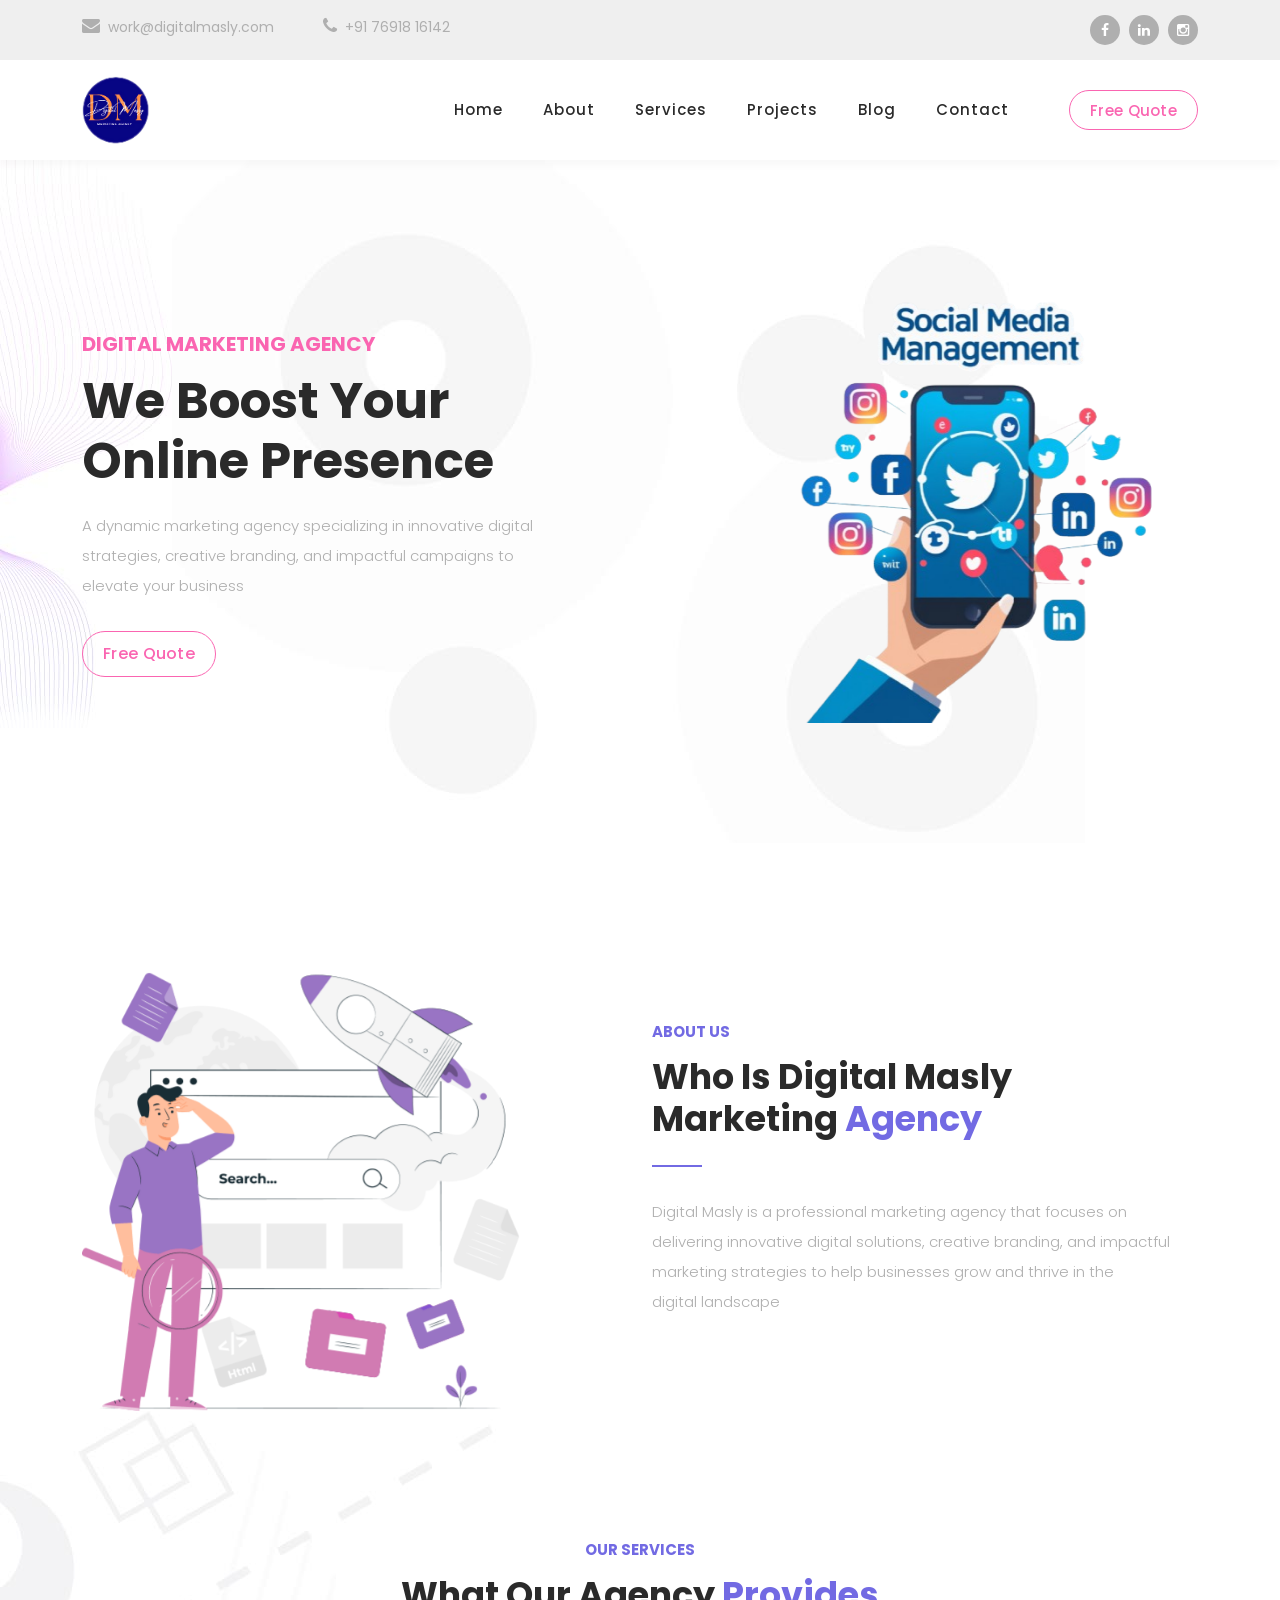
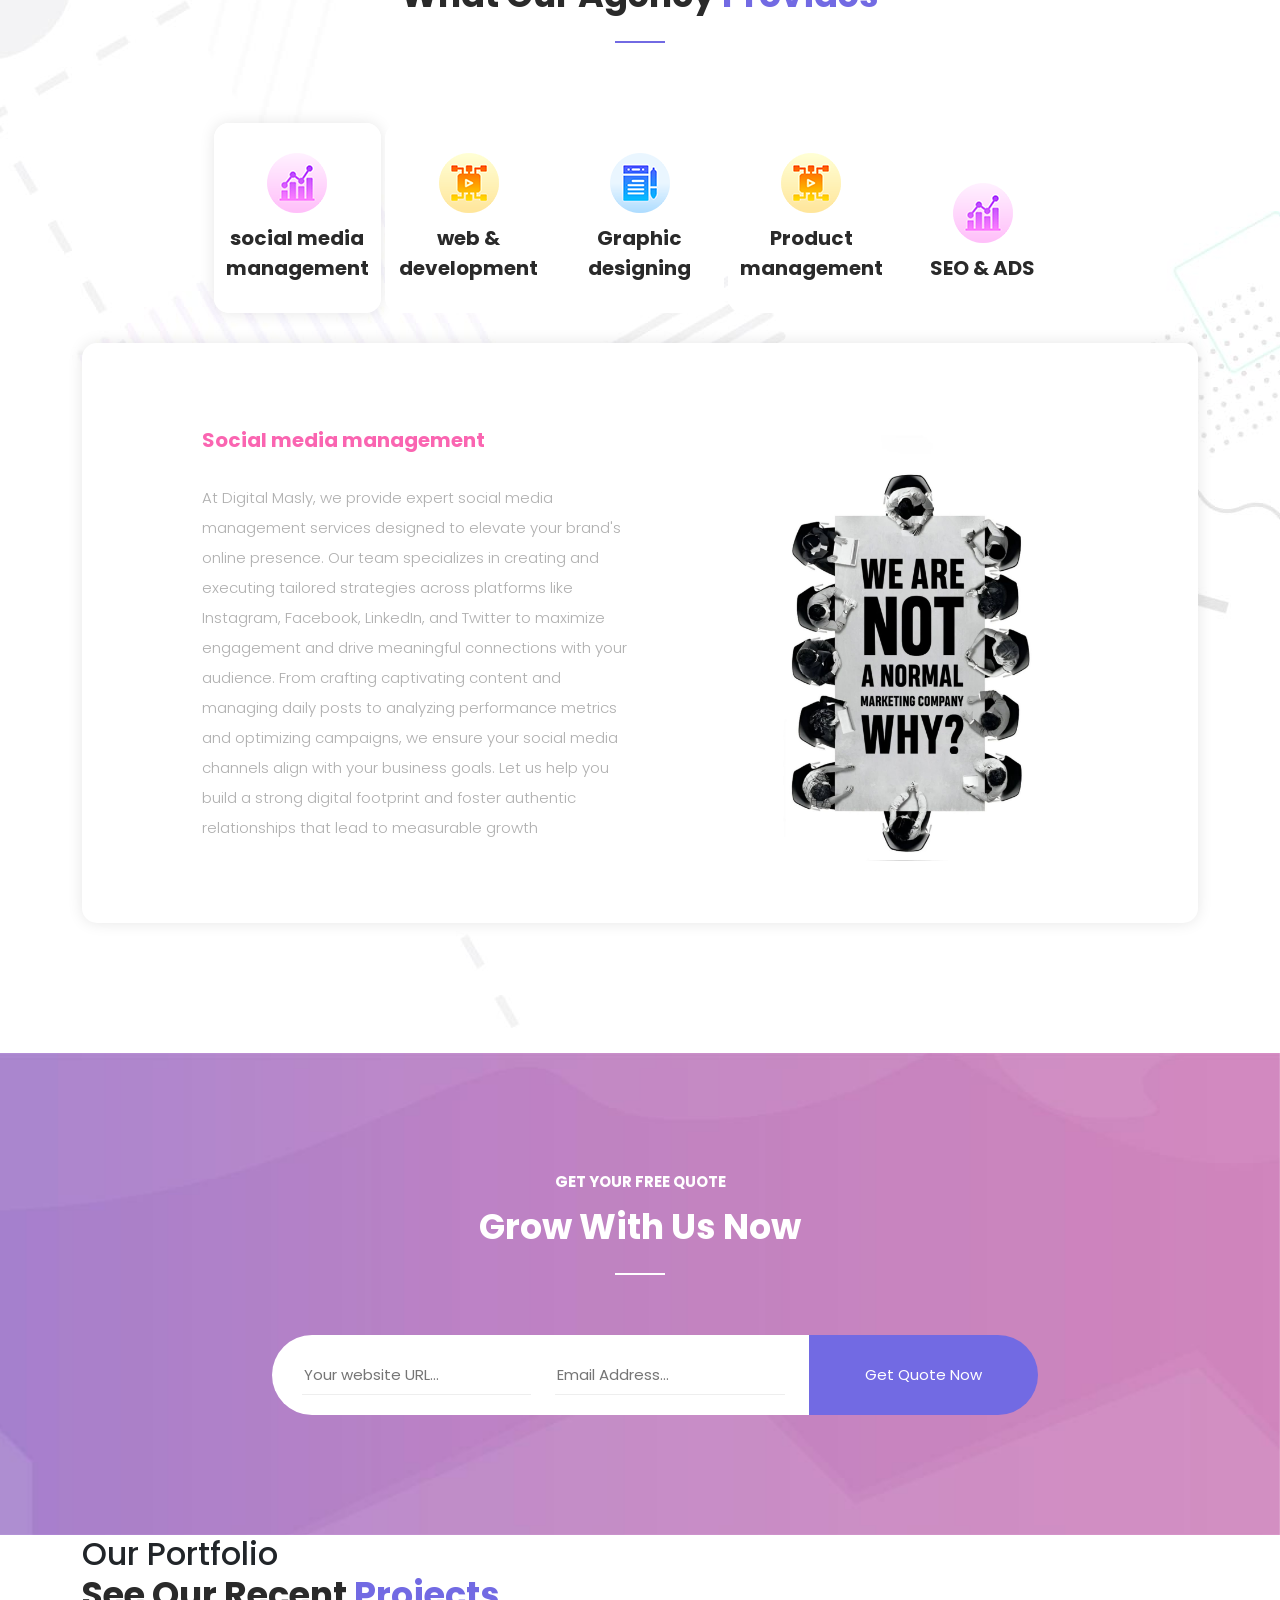
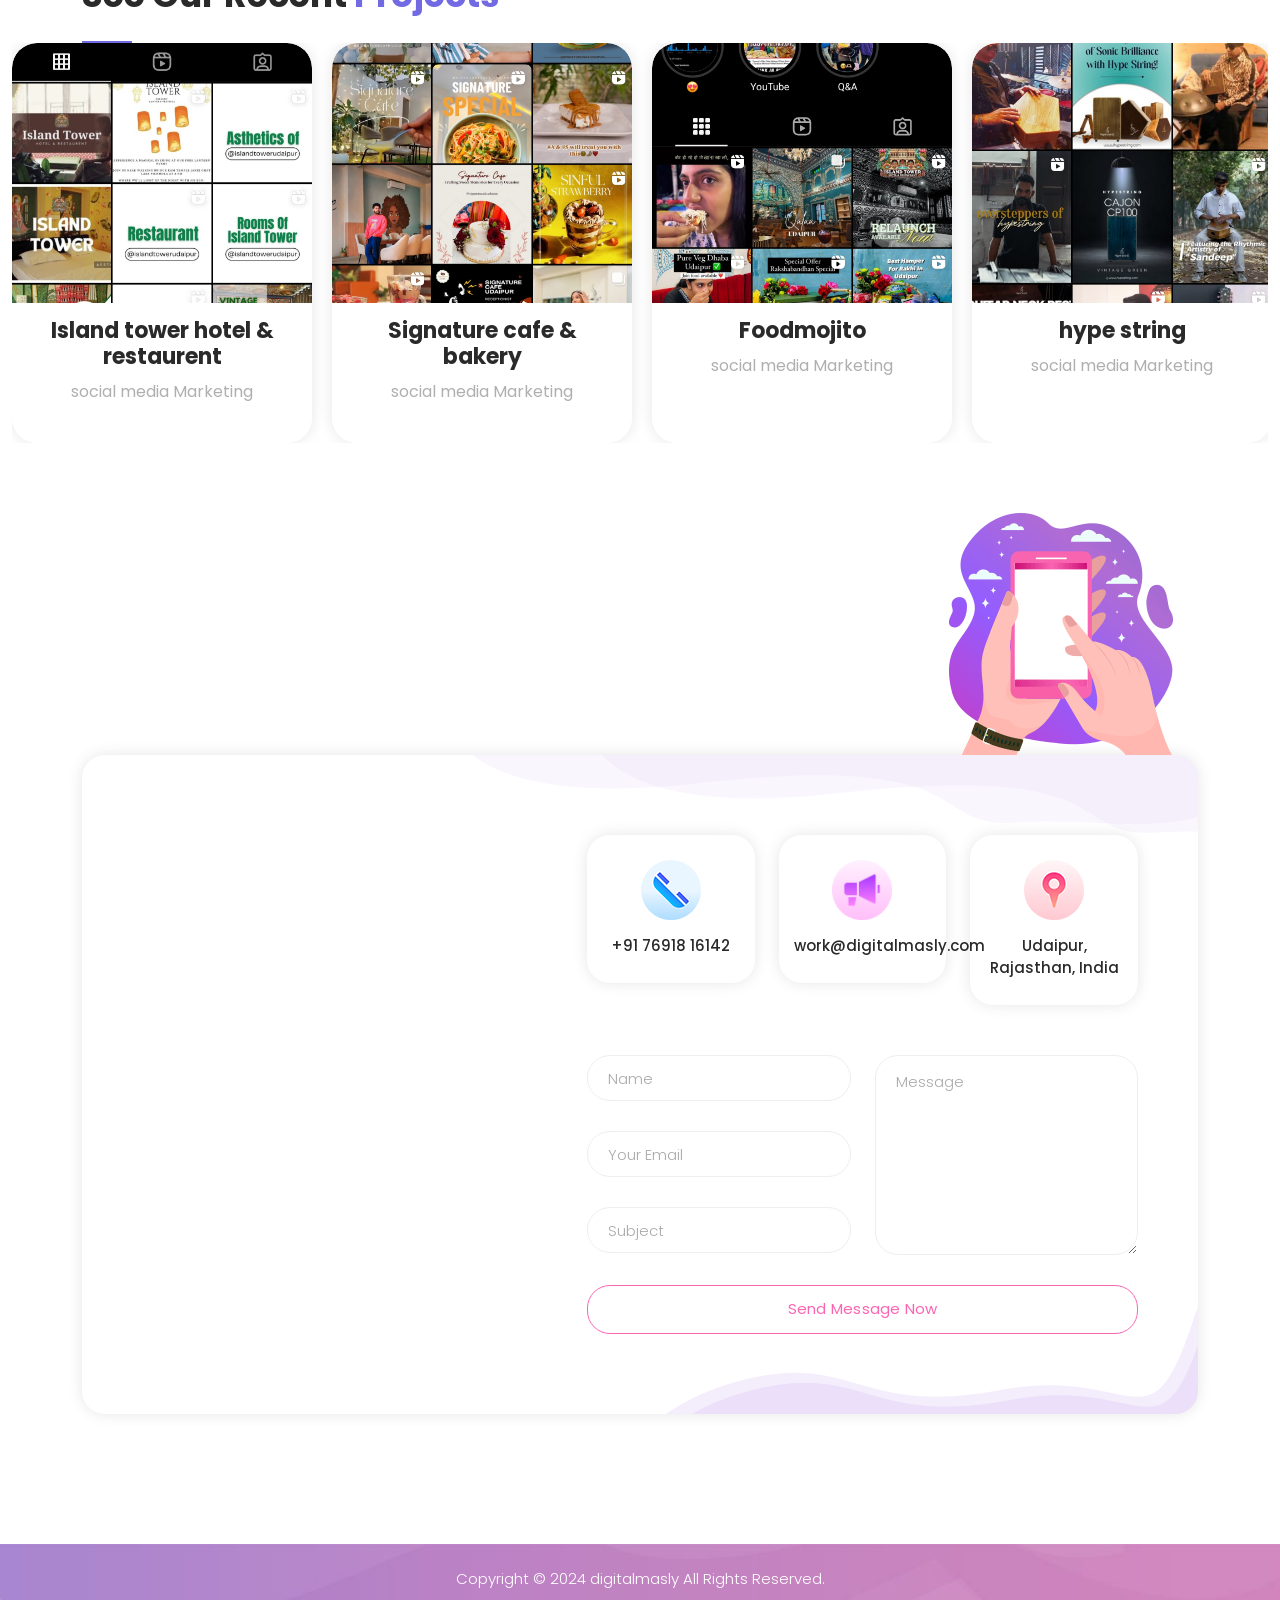
<file: index-legacy-backup.html>
<!DOCTYPE html>
<html lang="en">

  <head>
      <!-- Google tag (gtag.js) -->
<script async src="https://www.googletagmanager.com/gtag/js?id=G-BG3GSRPSBT"></script>
<script>
  window.dataLayer = window.dataLayer || [];
  function gtag(){dataLayer.push(arguments);}
  gtag('js', new Date());

  gtag('config', 'G-BG3GSRPSBT');
</script>

    <meta charset="UTF-8">
    <meta name="viewport" content="width=device-width, initial-scale=1, shrink-to-fit=no">
    <meta name="description" content="Digital Masly is a leading digital marketing company in Udaipur, specializing in social media management, SEO, web development, and more.">
    <meta name="author" content="digital marketing, digital marketing company, Udaipur, SEO, social media management, web development">
    <link rel="icon" href="assets/images/favicon.ico" type="image/x-icon">
    <link rel="shortcut icon" href="assets/images/favicon.ico" type="image/x-icon">

    <link rel="preconnect" href="https://fonts.googleapis.com">
    <link rel="preconnect" href="https://fonts.gstatic.com" crossorigin>
    <link href="https://fonts.googleapis.com/css2?family=Poppins:wght@100;200;300;400;500;600;700;800;900&display=swap" rel="stylesheet">
    <script src="https://analytics.ahrefs.com/analytics.js" data-key="WY31qVN7jMMmLiklOsAsGw" async></script>
    <title>Digital Marketing Company in Udaipur | Digital Masly</title>

    <!-- Bootstrap core CSS -->
    <link href="vendor/bootstrap/css/bootstrap.min.css" rel="stylesheet">


    <!-- Additional CSS Files -->
    <link rel="stylesheet" href="assets/css/fontawesome.css">
    <link rel="stylesheet" href="assets/css/templatemo-digimedia-v1.css">
    <link rel="stylesheet" href="assets/css/animated.css">
    <link rel="stylesheet" href="assets/css/owl.css">
<!--

TemplateMo 568 DigiMedia

https://templatemo.com/tm-568-digimedia

-->
  </head>

<body>

  <!-- ***** Preloader Start ***** -->
  <div id="js-preloader" class="js-preloader">
    <div class="preloader-inner">
      <span class="dot"></span>
      <div class="dots">
        <span></span>
        <span></span>
        <span></span>
      </div>
    </div>
  </div>
  <!-- ***** Preloader End ***** -->

  <!-- Pre-header Starts -->
  <div class="pre-header">
    <div class="container">
      <div class="row">
        <div class="col-lg-8 col-sm-8 col-7">
          <ul class="info">
            <li><a href="#"><i class="fa fa-envelope"></i>work@digitalmasly.com</a></li>
            <li><a href="#"><i class="fa fa-phone"></i>+91 76918 16142</a></li>
          </ul>
        </div>
        <div class="col-lg-4 col-sm-4 col-5">
          <ul class="social-media">
            <li><a href="https://www.facebook.com/share/1U4s6eZVNY/?mibextid=wwXIfr"><i class="fa fa-facebook"></i></a></li>
            <li><a href="https://www.linkedin.com/company/digitalmasly/"><i class="fa fa-linkedin"></i></a></li>
            <li><a href="https://www.instagram.com/digitalmasly?igsh=dXYzbXZsNWEyMmx5"><i class="fa fa-instagram"></i></a></li>
            
          </ul>
        </div>
      </div>
    </div>
  </div>
  <!-- Pre-header End -->

  <!-- ***** Header Area Start ***** -->
  <header class="header-area header-sticky wow slideInDown" data-wow-duration="0.75s" data-wow-delay="0s">
    <div class="container">
      <div class="row">
        <div class="col-12">
          <nav class="main-nav">
            <!-- ***** Logo Start ***** -->
            <a href="index.html" class="logo">
              <img src="assets/images/logo-v1.png" alt="">
            </a>
            <!-- ***** Logo End ***** -->
            <!-- ***** Menu Start ***** -->
            <ul class="nav">
              <li class="scroll-to-section"><a href="#top" class="active">Home</a></li>
              <li class="scroll-to-section"><a href="#about">About</a></li>
              <li class="scroll-to-section"><a href="#services">Services</a></li>
              <li class="scroll-to-section"><a href="#portfolio">Projects</a></li>
              <li class="scroll-to-section"><a href="#blog">Blog</a></li>
              <li class="scroll-to-section"><a href="#contact">Contact</a></li> 
              <li class="scroll-to-section"><div class="border-first-button"><a href="#contact">Free Quote</a></div></li> 
            </ul>        
            <a class='menu-trigger'>
                <span>Menu</span>
            </a>
            <!-- ***** Menu End ***** -->
          </nav>
        </div>
      </div>
    </div>
  </header>
  <!-- ***** Header Area End ***** -->

  <div class="main-banner wow fadeIn" id="top" data-wow-duration="1s" data-wow-delay="0.5s">
    <div class="container">
      <div class="row">
        <div class="col-lg-12">
          <div class="row">
            <div class="col-lg-6 align-self-center">
              <div class="left-content show-up header-text wow fadeInLeft" data-wow-duration="1s" data-wow-delay="1s">
                <div class="row">
                  <div class="col-lg-12">
                    <h6>Digital Marketing Agency</h6>
                    <h2>We Boost Your Online Presence</h2>
                    <p>A dynamic marketing agency specializing in innovative digital strategies, creative branding, and impactful campaigns to elevate your business</p>
                  </div>
                  <div class="col-lg-12">
                    <div class="border-first-button scroll-to-section">
                      <a href="#contact">Free Quote</a>
                    </div>
                  </div>
                </div>
              </div>
            </div>
            <div class="col-lg-6">
              <div class="right-image wow fadeInRight" data-wow-duration="1s" data-wow-delay="0.5s">
                <img src="assets/images/slider-dec.png" alt="">
              </div>
            </div>
          </div>
        </div>
      </div>
    </div>
  </div>

  <div id="about" class="about section">
    <div class="container">
      <div class="row">
        <div class="col-lg-12">
          <div class="row">
            <div class="col-lg-6">
              <div class="about-left-image  wow fadeInLeft" data-wow-duration="1s" data-wow-delay="0.5s">
                <img src="assets/images/about-dec.png" alt="">
              </div>
            </div>
            <div class="col-lg-6 align-self-center  wow fadeInRight" data-wow-duration="1s" data-wow-delay="0.5s">
              <div class="about-right-content">
                <div class="section-heading">
                  <h6>About Us</h6>
                  <h4>Who is Digital masly marketing <em>Agency</em></h4>
                  <div class="line-dec"></div>
                </div>
                <p>Digital Masly is a professional marketing agency that focuses on delivering innovative digital solutions, creative branding, and impactful marketing strategies to help businesses grow and thrive in the digital landscape</p>
                
              </div>
            </div>
          </div>
        </div>
      </div>
    </div>
  </div>

  <div id="services" class="services section">
    <div class="container">
      <div class="row">
        <div class="col-lg-12">
          <div class="section-heading  wow fadeInDown" data-wow-duration="1s" data-wow-delay="0.5s">
            <h6>Our Services</h6>
            <h4>What Our Agency <em>Provides</em></h4>
            <div class="line-dec"></div>
          </div>
        </div>
        <div class="col-lg-12">
          <div class="naccs">
            <div class="grid">
              <div class="row">
                <div class="col-lg-12">
                  <div class="menu">
                    <div class="first-thumb active">
                      <div class="thumb">
                        <span class="icon"><img src="assets/images/service-icon-01.png" alt=""></span>
                        social media management
                      </div>
                    </div>
                    <div>
                      <div class="thumb">                 
                        <span class="icon"><img src="assets/images/service-icon-02.png" alt=""></span>
                        web &amp; development
                      </div>
                    </div>
                    <div>
                      <div class="thumb">                 
                        <span class="icon"><img src="assets/images/service-icon-03.png" alt=""></span>
                        Graphic designing
                      </div>
                    </div>
                    <div>
                      <div class="thumb">                 
                        <span class="icon"><img src="assets/images/service-icon-04.png" alt=""></span>
                        Product management
                      </div>
                    </div>
                    <div class="last-thumb">
                      <div class="thumb">                 
                        <span class="icon"><img src="assets/images/service-icon-01.png" alt=""></span>
                        SEO & ADS
                      </div>
                    </div>
                  </div>
                </div> 
                <div class="col-lg-12">
                  <ul class="nacc">
                    <li class="active">
                      <div>
                        <div class="thumb">
                          <div class="row">
                            <div class="col-lg-6 align-self-center">
                              <div class="left-text">
                                <h4>Social media management </h4>
                                <p>At Digital Masly, we provide expert social media management services designed to elevate your brand's online presence. Our team specializes in creating and executing tailored strategies across platforms like Instagram, Facebook, LinkedIn, and Twitter to maximize engagement and drive meaningful connections with your audience. From crafting captivating content and managing daily posts to analyzing performance metrics and optimizing campaigns, we ensure your social media channels align with your business goals. Let us help you build a strong digital footprint and foster authentic relationships that lead to measurable growth</p>
                                
                              </div>
                            </div>
                            <div class="col-lg-6 align-self-center">
                              <div class="right-image">
                                <img src="assets/images/services-image.jpg" alt="">
                              </div>
                            </div>
                          </div>
                        </div>
                      </div>
                    </li>
                    <li>
                      <div>
                        <div class="thumb">
                          <div class="row">
                            <div class="col-lg-6 align-self-center">
                              <div class="left-text">
                                <h4>Web development</h4>
                                <p>At Digital Masly, we offer comprehensive web development services to bring your ideas to life and create a powerful online presence. Our team specializes in designing and developing responsive, user-friendly websites that are visually appealing and optimized for performance. Whether you need a dynamic business website, a custom e-commerce platform, or a sleek portfolio site, we ensure seamless functionality and an engaging user experience. From front-end design to back-end development, we focus on delivering tailored solutions that reflect your brand identity and drive measurable results. Let us build a website that sets your business apart in the digital landscape</p>
                               
                              </div>
                            </div>
                            <div class="col-lg-6 align-self-center">
                              <div class="right-image">
                                <img src="assets/images/services-image-02.jpg" alt="">
                              </div>
                            </div>
                          </div>
                        </div>
                      </div>
                    </li>
                    <li>
                      <div>
                        <div class="thumb">
                          <div class="row">
                            <div class="col-lg-6 align-self-center">
                              <div class="left-text">
                                <h4>Graphic designing</h4>
                                <p>At Digital Masly, we provide exceptional graphic design services that help your brand make a lasting impression. Our creative team specializes in crafting visually stunning designs that capture your brand’s essence and resonate with your target audience. From logo creation and brand identity design to marketing materials and social media graphics, we deliver high-quality, innovative visuals tailored to your needs. Whether you’re looking to revamp your brand or create striking visuals for your campaigns, our designs ensure your message stands out in the crowded digital space. Let us bring your ideas to life with creativity and precision.</p>
              
                              </div>
                            </div>
                            <div class="col-lg-6 align-self-center">
                              <div class="right-image">
                                <img src="assets/images/services-image-03.jpg" alt="">
                              </div>
                            </div>
                          </div>
                        </div>
                      </div>
                    </li>
                    <li>
                      <div>
                        <div class="thumb">
                          <div class="row">
                            <div class="col-lg-6 align-self-center">
                              <div class="left-text">
                                <h4>Product management</h4>
                                <p>At DigitalMasly, we specialize in delivering end-to-end product management services that drive innovation and ensure your product’s success. Our team works closely with you to define the vision, roadmap, and strategy, ensuring alignment with your business goals. We handle every stage of the product lifecycle—from ideation and development to market launch and continuous improvement. With a keen focus on user experience, market fit, and performance, we help you create products that not only meet customer needs but also stand out in the competitive landscape. Trust us to guide your product through its journey, delivering measurable results and lasting impact.</p>
                                
                              </div>
                            </div>
                            <div class="col-lg-6 align-self-center">
                              <div class="right-image">
                                <img src="assets/images/services-image-04.jpg" alt="">
                              </div>
                            </div>
                          </div>
                        </div>
                      </div>
                    </li>
                    <li>
                      <div>
                        <div class="thumb">
                          <div class="row">
                            <div class="col-lg-6 align-self-center">
                              <div class="left-text">
                                <h4>SEO &amp; ADS</h4>
                                <p>At DigitalMasly, we harness the power of SEO and paid advertising to drive targeted traffic, increase brand visibility, and boost conversions. Our SEO experts employ proven strategies to optimize your website, improve its search engine rankings, and ensure it reaches the right audience. We focus on keyword research, on-page and off-page SEO, and performance tracking to continuously refine your online presence. In addition, our team designs and manages high-performing ad campaigns across platforms like Google Ads, Facebook, and Instagram, delivering results that matter. Whether you want organic growth or immediate visibility, we provide tailored SEO and advertising solutions that align with your business objectives and maximize ROI.</p>
                               
                                
                              </div>
                            </div>
                            <div class="col-lg-6 align-self-center">
                              <div class="right-image">
                                <img src="assets/images/services-image.jpg" alt="">
                              </div>
                            </div>
                          </div>
                        </div>
                      </div>
                    </li>
                  </ul>
                </div>          
              </div>
            </div>
          </div>
        </div>
      </div>
    </div>
  </div>

  
  <div id="free-quote" class="free-quote">
    <div class="container">
      <div class="row">
        <div class="col-lg-4 offset-lg-4">
          <div class="section-heading  wow fadeIn" data-wow-duration="1s" data-wow-delay="0.3s">
            <h6>Get Your Free Quote</h6>
            <h4>Grow With Us Now</h4>
            <div class="line-dec"></div>
          </div>
        </div>
        <div class="col-lg-8 offset-lg-2  wow fadeIn" data-wow-duration="1s" data-wow-delay="0.8s">
          <form id="search" action="#" method="GET">
            <div class="row">
              <div class="col-lg-4 col-sm-4">
                <fieldset>
                  <input type="web" name="web" class="website" placeholder="Your website URL..." autocomplete="on" required>
                </fieldset>
              </div>
              <div class="col-lg-4 col-sm-4">
                <fieldset>
                  <input type="address" name="address" class="email" placeholder="Email Address..." autocomplete="on" required>
                </fieldset>
              </div>
              <div class="col-lg-4 col-sm-4">
                <fieldset>
                  <button type="submit" class="main-button">Get Quote Now</button>
                </fieldset>
              </div>
            </div>
          </form>
        </div>
      </div>
    </div>
  </div>


  <div id="portfolio" class="our-portfolio section">
    <div class="container">
        <div class="row">
            <div class="col-lg-5">
                <div class="section-heading wow fadeInLeft" data-wow-duration="1s" data-wow-delay="0.3s">
                    <h2>Our Portfolio</h2>
                    <h4>See Our Recent <em>Projects</em></h4>
                    <div class="line-dec"></div>
                </div>
            </div>
        </div>
    </div>
    <div class="container-fluid wow fadeIn" data-wow-duration="1s" data-wow-delay="0.7s">
        <div class="row">
            <div class="col-lg-12">
                <div class="portfolio-grid">
                    <!-- First Block -->
                    <div class="item">
                        <a href="https://www.instagram.com/islandtowerudaipur?utm_source=ig_web_button_share_sheet&igsh=ZDNlZDc0MzIxNw==">
                            <div class="portfolio-item">
                                <div class="thumb">
                                    <img src="assets/images/portfolio-01.jpg" alt="Portfolio 1">
                                </div>
                                <div class="down-content">
                                    <h4>Island tower hotel & restaurent</h4>
                                    <span>social media Marketing</span>
                                </div>
                            </div>
                        </a>
                    </div>
                    <!-- Second Block -->
                    <div class="item">
                        <a href="https://www.instagram.com/signaturecafe.udaipur?utm_source=ig_web_button_share_sheet&igsh=ZDNlZDc0MzIxNw==">
                            <div class="portfolio-item">
                                <div class="thumb">
                                    <img src="assets/images/portfolio-02.jpg" alt="Portfolio 2">
                                </div>
                                <div class="down-content">
                                    <h4>Signature cafe & bakery</h4>
                                    <span>social media Marketing</span>
                                </div>
                            </div>
                        </a>
                    </div>
                    <!-- third block -->
                    <div class="item">
                      <a href="https://www.instagram.com/foodmojito?utm_source=ig_web_button_share_sheet&igsh=ZDNlZDc0MzIxNw==">
                          <div class="portfolio-item">
                              <div class="thumb">
                                  <img src="assets/images/portfolio-03.jpg" alt="Portfolio 3">
                              </div>
                              <div class="down-content">
                                  <h4>Foodmojito</h4>
                                  <span>social media Marketing</span>
                              </div>
                          </div>
                      </a>
                  </div>
                  <!-- fourth block -->
                  <div class="item">
                    <a href="https://www.instagram.com/hype_string?utm_source=ig_web_button_share_sheet&igsh=ZDNlZDc0MzIxNw==">
                        <div class="portfolio-item">
                            <div class="thumb">
                                <img src="assets/images/portfolio-04.jpg" alt="Portfolio 3">
                            </div>
                            <div class="down-content">
                                <h4>hype string</h4>
                                <span>social media Marketing</span>
                            </div>
                        </div>
                    </a>
                </div>
                </div>
            </div>
        </div>
    </div>
</div>

  <!-- <div id="blog" class="blog">
    <div class="container">
      <div class="row">
        <div class="col-lg-4 offset-lg-4  wow fadeInDown" data-wow-duration="1s" data-wow-delay="0.3s">
          <div class="section-heading">
            <h6>FOUNDERS</h6>
            <h4>Meet Our <em>Team</em></h4>
            <div class="line-dec"></div>
          </div>
        </div>
        <div class="col-lg-6 show-up wow fadeInUp" data-wow-duration="1s" data-wow-delay="0.3s">
          <div class="blog-post">
            <div class="thumb">
              <a href="#"><img src="assets/images/blog-post-01.jpg" alt=""></a>
            </div>
            <div class="down-content">
              <span class="category">SAKSHI SHROTRIYA</span>
             
              <a href="#"><h4>Graphic Designer, Social Media Manager, Ads Expert</h4></a>
              <p>Sakshi Shrotriya is a key member of DigitalMasly, specializing in social media management, paid ads, and graphic design. She creates engaging content, runs targeted ad campaigns, and designs eye-catching visuals that drive results. With her strategic approach and creativity, Sakshi helps our clients boost brand presence and achieve their marketing goals effectively.</p>
              
            </div>
          </div>
        </div>
        <div class="col-lg-6 wow fadeInUp" data-wow-duration="1s" data-wow-delay="0.3s">
          <div class="blog-posts">
            <div class="row">
              <div class="col-lg-12">
                <div class="post-item">
                  <div class="thumb">
                    <a href="#"><img src="assets/images/blog-post-02.jpg" alt=""></a>
                  </div>
                  <div class="right-content">
                    <span class="category">YASHVARDHAN SONI</span>
                   
                    <a href="#"><h4>Frontend developer, Editor, Videographer</h4></a>
                    <p>Yashvardhan Soni is a versatile front-end developer with expertise in editing and videography, crafting seamless digital experiences and compelling visual content</p>
                  </div>
                </div>
              </div>
              <div class="col-lg-12">
                <div class="post-item">
                  <div class="thumb">
                    <a href="#"><img src="assets/images/blog-post-03.jpg" alt=""></a>
                  </div>
                  <div class="right-content">
                    <span class="category">lakshya rathor & Arpit gupta</span>
                    
                    <a href="#"><h4>Marketing heads</h4></a>
                    <p>Lakshya Rathor and Arpit Gupta are visionary marketing heads, driving innovative strategies and impactful campaigns to elevate brand growth and customer engagement.</p>
                  </div>
                </div>
              </div>
              <div class="col-lg-12">
                <div class="post-item last-post-item">
                  <div class="thumb">
                    <a href="#"><img src="assets/images/blog-post-04.jpg" alt=""></a>
                  </div>
                  <div class="right-content">
                    <span class="category">CHIRAYU MISHRA</span>
                    
                    <a href="#"><h4>full stack developer</h4></a>
                    <p>Chirayu Mishra is a talented full-stack developer, proficient in both front-end and back-end technologies, creating robust and scalable web solutions.</p>
                  </div>
                </div>
              </div>
            </div>
          </div>
        </div>
      </div>
    </div>
  </div>   -->

 <div id="contact" class="contact-us section">
  <div class="container">
    <div class="row">
      <div class="col-lg-6 offset-lg-3">
        <div class="section-heading wow fadeIn" data-wow-duration="1s" data-wow-delay="0.5s">
          <h6>Contact Us</h6>
          <h4>Get In Touch With Us <em>Now</em></h4>
          <div class="line-dec"></div>
        </div>
      </div>
      <div class="col-lg-12 wow fadeInUp" data-wow-duration="0.5s" data-wow-delay="0.25s">
        <!-- Form -->
        <form id="contact" action="https://api.web3forms.com/submit" method="POST">
          <div class="row">
            <div class="col-lg-12">
              <div class="contact-dec">
                <img src="assets/images/contact-dec.png" alt="Contact Decoration">
              </div>
            </div>
            <div class="col-lg-5">
              <div id="map">
                <iframe 
                  src="https://www.google.com/maps/embed?pb=!1m18!1m12!1m3!1d3626.7560690438145!2d73.71002637521613!3d24.632090878078998!2m3!1f0!2f0!3f0!3m2!1i1024!2i768!4f13.1!3m3!1m2!1s0x3967e4454c5665ed%3A0x6ac6da1ef58461b8!2sUrban%20Square%20Mall!5e0!3m2!1sen!2sin!4v1734823885083!5m2!1sen!2sin" 
                  width="100%" 
                  height="636" 
                  frameborder="0" 
                  style="border:0" 
                  allowfullscreen>
                </iframe>
              </div>
            </div>
            <div class="col-lg-7">
              <div class="fill-form">
                <div class="row">
                  <!-- Contact Information -->
                  <div class="col-lg-4">
                    <div class="info-post">
                      <div class="icon">
                        <img src="assets/images/phone-icon.png" alt="Phone Icon">
                        <a href="tel:+917691816142">+91 76918 16142</a>
                      </div>
                    </div>
                  </div>
                  <div class="col-lg-4">
                    <div class="info-post">
                      <div class="icon">
                        <img src="assets/images/email-icon.png" alt="Email Icon">
                        <a href="mailto:work@digitalmasly.com">work@digitalmasly.com</a>
                      </div>
                    </div>
                  </div>
                  <div class="col-lg-4">
                    <div class="info-post">
                      <div class="icon">
                        <img src="assets/images/location-icon.png" alt="Location Icon">
                        <a href="https://maps.google.com/">Udaipur, Rajasthan, India</a>
                      </div>
                    </div>
                  </div>
                  <!-- Form Inputs -->
                  <div class="col-lg-6">
                    <fieldset>
                      <input type="text" name="name" id="name" placeholder="Name" autocomplete="on" required>
                    </fieldset>
                    <fieldset>
                      <input type="hidden" name="access_key" value="d46f7176-8a40-432b-a00c-d5a5434639e1">
                    </fieldset>
                    <fieldset>
                      <input type="email" name="email" id="email" placeholder="Your Email" required>
                    </fieldset>
                    <fieldset>
                      <input type="text" name="subject" id="subject" placeholder="Subject" autocomplete="on">
                    </fieldset>
                  </div>
                  <div class="col-lg-6">
                    <fieldset>
                      <textarea name="message" class="form-control" id="message" placeholder="Message" required></textarea>
                    </fieldset>
                  </div>
                  <div class="col-lg-12">
                    <fieldset>
                      <button type="submit" id="form-submit" class="main-button">Send Message Now</button>
                    </fieldset>
                  </div>
                </div>
              </div>
            </div>
          </div>
        </form>
      </div>
    </div>
  </div>
</div>


  <footer>
    <div class="container">
      <div class="row">
        <div class="col-lg-12">
          <p>Copyright © 2024 digitalmasly All Rights Reserved. 
          
        </div>
      </div>
    </div>
  </footer>


  <!-- Scripts -->
  <script src="vendor/jquery/jquery.min.js"></script>
  <script src="vendor/bootstrap/js/bootstrap.bundle.min.js"></script>
  <script src="assets/js/owl-carousel.js"></script>
  <script src="assets/js/animation.js"></script>
  <script src="assets/js/imagesloaded.js"></script>
  <script src="assets/js/custom.js"></script>

</body>
</html>
</file>
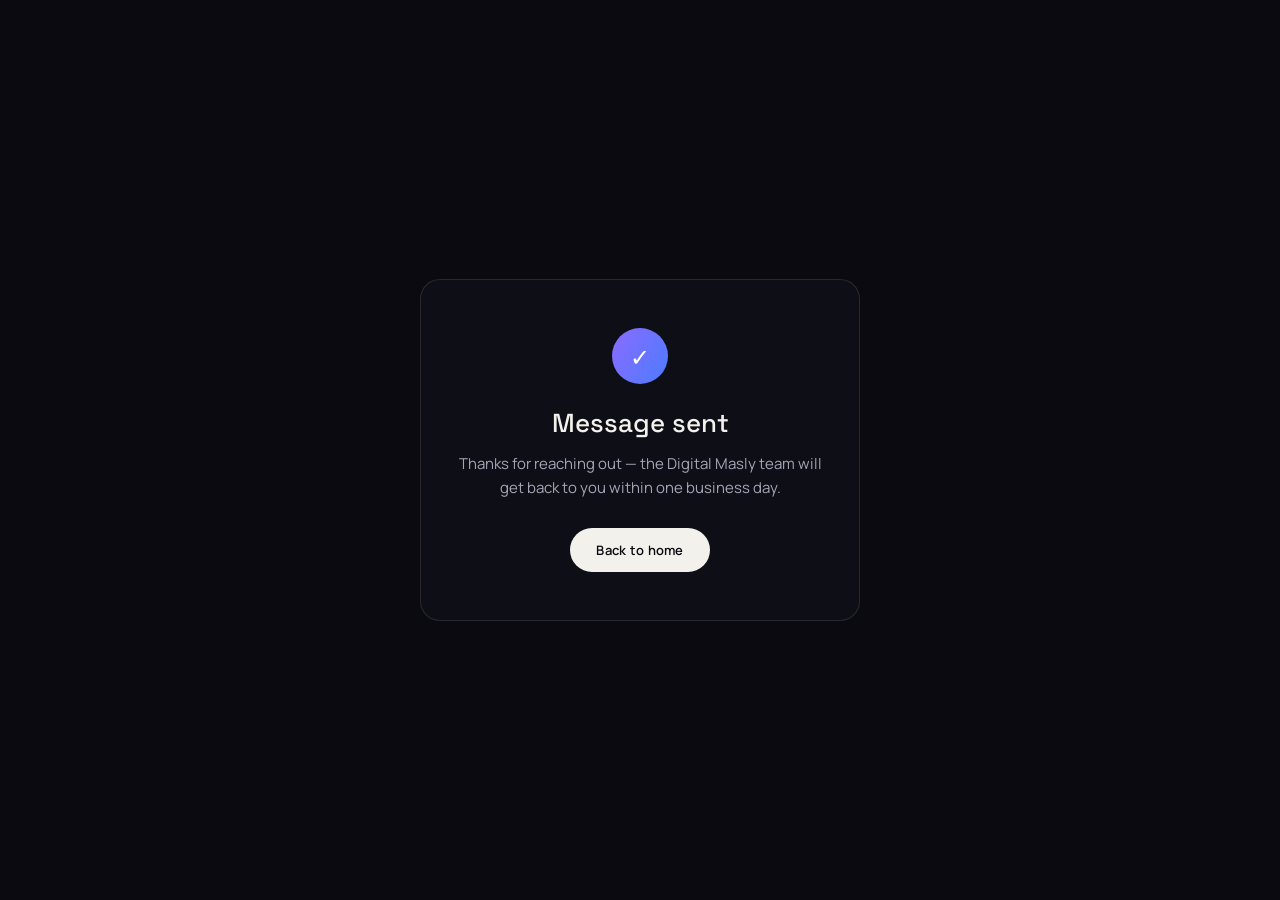
<file: success.html>
<!DOCTYPE html>
<html lang="en">
<head>
  <meta charset="UTF-8">
  <meta name="viewport" content="width=device-width, initial-scale=1.0">
  <title>Message Sent | Digital Masly</title>
  <link rel="icon" href="assets/images/logo-v1.png" type="image/png">
  <link rel="preconnect" href="https://fonts.googleapis.com">
  <link rel="preconnect" href="https://fonts.gstatic.com" crossorigin>
  <link href="https://fonts.googleapis.com/css2?family=Space+Grotesk:wght@500;600&family=Manrope:wght@400;500&display=swap" rel="stylesheet">
  <style>
    :root{
      --bg:#0a0a10; --ink:#f3f1ec; --ink-dim:#a7a4b6; --violet:#8b6bff; --blue:#4c7cff;
      --line:rgba(199,197,214,0.14);
      --grad: linear-gradient(120deg,#8b6bff,#4c7cff);
    }
    *{box-sizing:border-box;}
    body{
      margin:0; min-height:100vh; display:flex; align-items:center; justify-content:center;
      background:var(--bg); color:var(--ink); font-family:'Manrope',sans-serif; padding:24px;
    }
    .card{
      max-width:440px; width:100%; text-align:center; border:1px solid var(--line);
      border-radius:20px; padding:48px 36px; background:#0e0e16;
    }
    .mark{
      width:56px; height:56px; margin:0 auto 22px; border-radius:50%;
      background:var(--grad); display:flex; align-items:center; justify-content:center;
      font-size:24px; color:#fff;
    }
    h1{ font-family:'Space Grotesk',sans-serif; font-weight:500; font-size:26px; margin:0 0 12px; }
    p{ color:var(--ink-dim); font-size:15px; line-height:1.6; margin:0 0 28px; }
    a{
      display:inline-flex; align-items:center; gap:8px; text-decoration:none;
      padding:13px 26px; border-radius:999px; background:var(--ink); color:var(--bg);
      font-size:13px; font-weight:600; letter-spacing:.02em;
    }
  </style>
</head>
<body>
  <div class="card">
    <div class="mark">&#10003;</div>
    <h1>Message sent</h1>
    <p>Thanks for reaching out — the Digital Masly team will get back to you within one business day.</p>
    <a href="/">Back to home</a>
  </div>
</body>
</html>
</file>
<file: assets/css/templatemo-digimedia-v1.css>
/*

TemplateMo 568 DigiMedia

https://templatemo.com/tm-568-digimedia

*/

/* ---------------------------------------------
Table of contents
------------------------------------------------
01. font & reset css
02. reset
03. global styles
04. header
05. banner
06. features
07. testimonials
08. contact
09. footer
10. preloader
11. search
12. portfolio

--------------------------------------------- */
/* 
---------------------------------------------
font & reset css
--------------------------------------------- 
*/
/* 
---------------------------------------------
reset
--------------------------------------------- 
*/
html, body, div, span, applet, object, iframe, h1, h2, h3, h4, h5, h6, p, blockquote, div
pre, a, abbr, acronym, address, big, cite, code, del, dfn, em, font, img, ins, kbd, q,
s, samp, small, strike, strong, sub, sup, tt, var, b, u, i, center, dl, dt, dd, ol, ul, li,
figure, header, nav, section, article, aside, footer, figcaption {
  margin: 0;
  padding: 0;
  border: 0;
  outline: 0;
}

/* clear fix */
.grid:after {
  content: '';
  display: block;
  clear: both;
}

/* ---- .grid-item ---- */

.grid-sizer,
.grid-item {
  width: 50%;
}

.grid-item {
  float: left;
}

.grid-item img {
  display: block;
  max-width: 100%;
}

.clearfix:after {
  content: ".";
  display: block;
  clear: both;
  visibility: hidden;
  line-height: 0;
  height: 0;
}

.clearfix {
  display: inline-block;
}

html[xmlns] .clearfix {
  display: block;
}

* html .clearfix {
  height: 1%;
}

ul, li {
  padding: 0;
  margin: 0;
  list-style: none;
}

header, nav, section, article, aside, footer, hgroup {
  display: block;
}

* {
  box-sizing: border-box;
}

html, body {
  font-family: 'Poppins', sans-serif;
  font-weight: 400;
  background-color: #fff;
  -ms-text-size-adjust: 100%;
  -webkit-font-smoothing: antialiased;
  -moz-osx-font-smoothing: grayscale;
}

a {
  text-decoration: none !important;
}

h1, h2, h3, h4, h5, h6 {
  margin-top: 0px;
  margin-bottom: 0px;
}

ul {
  margin-bottom: 0px;
}

p {
  font-size: 15px;
  line-height: 30px;
  font-weight: 300;
  color: #afafaf;
}

img {
  width: 80%;
  overflow: hidden;
}

/* 
---------------------------------------------
global styles
--------------------------------------------- 
*/
html,
body {
  background: #fff;
  font-family: 'Poppins', sans-serif;
}

::selection {
  background: #fa65b1;
  color: #fff !important;
}

::-moz-selection {
  background: #fa65b1;
  color: #fff !important;
}

@media (max-width: 991px) {
  html, body {
    overflow-x: hidden;
  }
  .mobile-top-fix {
    margin-top: 30px;
    margin-bottom: 0px;
  }
  .mobile-bottom-fix {
    margin-bottom: 30px;
  }
  .mobile-bottom-fix-big {
    margin-bottom: 60px;
  }
}

.page-section {
  margin-top: 120px;
}

.section-heading {
  position: relative;
  z-index: 2;
}

.section-heading h6 {
  font-size: 15px;
  font-weight: 700;
  color: #726ae3;
  text-transform: uppercase;
  margin-bottom: 15px;
}

.section-heading h4 {
  color: #2a2a2a;
  font-size: 35px;
  font-weight: 700;
  text-transform: capitalize;
  margin-bottom: 25px;
}

.section-heading h4 em {
  font-style: normal;
  color: #726ae3;
}

.section-heading .line-dec {
  width: 50px;
  height: 2px;
  background-color: #726ae3;
}

.border-first-button a {
  display: inline-block !important;
  padding: 10px 20px !important;
  color: #fa65b1 !important;
  border: 1px solid #fa65b1 !important;
  border-radius: 23px;
  font-weight: 500 !important;
  letter-spacing: 0.3px !important;
  transition: all .5s;
}

.border-first-button a:hover {
  background-color: #fa65b1;
  color: #fff !important;
}


/* 
---------------------------------------------
intro
--------------------------------------------- 
*/


.intro-banner {
  text-align: center;
  padding-top: 200px;margin-bottom: 100px;
  position: relative;
}

.intro-banner:after {
  content: '';
  background-image: url(../images/slider-left-dec.jpg);
  background-repeat: no-repeat;
  position: absolute;
  left: 0;
  top: 0px;
  width: 262px;
  height: 625px;
  z-index: 1;
}
/*
.intro-banner:before {
  content: '';
  background-image: url(../images/slider-right-dec.jpg);
  background-repeat: no-repeat;
  position: absolute;
  right: 0;
  top: 0px;
  width: 1159px;
  height: 797px;
  z-index: 2;
}
*/

.intro-banner img {
  max-width: 152px;
  margin-bottom: 30px;
}

.intro-banner h1 {
  font-size: 36px;
  font-weight: 600;
  text-transform: uppercase;
  margin-bottom: 30px;
  position: relative; 
  z-index: 2;
}

.intro-banner h4 {
  font-size: 20px;
  text-transform: capitalize;
  font-weight: 400;
  margin-bottom: 20px;
  position: relative; 
  z-index: 2;
}

.intro-banner a {
  display: inline-block !important;
  padding: 10px 20px !important;
  color: #fa65b1 !important;
  border: 1px solid #fa65b1 !important;
  border-radius: 23px;
  font-weight: 500 !important;
  letter-spacing: 0.3px !important;
  transition: all .5s;
  position: relative; 
  z-index: 2;
}

.intro-banner a:hover {
  background-color: #fa65b1;
  color: #fff !important;
}

.demos {
  padding-top: 60px;
}

.demo-item {
  position: relative;
  z-index: 2;
}

.demos img {
  transition: all .5s;
  border-radius: 23px;
}

.demos img:hover {
  opacity: 1;
  box-shadow: 0px 0px 15px rgba(0,0,0,0.25);
}

.demos h4 {
  text-align: center;
  font-size: 20px;
  margin-top: 30px;
  font-weight: 700;
  text-transform: uppercase;
}


/* 
---------------------------------------------
header
--------------------------------------------- 
*/

.pre-header {
  background-color: #efefef;
  height: 60px;
  padding: 15px 0px;
}

.pre-header ul li {
  display: inline-block;
}

.pre-header ul.info li {
  margin-right: 45px;
}

.pre-header ul.info li a {
  color: #afafaf;
  font-size: 14px;
  transition: all .3s;
}

.pre-header ul.info li a:hover {
  color: #fa65b1;
}

.pre-header ul.info li a i {
  font-size: 18px;
  margin-right: 8px;
}

.pre-header ul.social-media {
  text-align: right;
}

.pre-header ul.social-media li {
  margin-left: 5px;
}

.pre-header ul.social-media li a {
  background-color: #afafaf;
  color: #fff;
  display: inline-block;
  width: 30px;
  height: 30px;
  line-height: 30px;
  text-align: center;
  border-radius: 50%;
  font-size: 14px;
  transition: all .3s;
}

.pre-header ul.social-media li a:hover {
  background-color: #fa65b1;
}

.background-header {
  background-color: #fff!important;
  height: 80px!important;
  position: fixed!important;
  top: 0px;
  left: 0px;
  right: 0px;
  box-shadow: 0px 5px 8px rgba(0,0,0,0.03);
}

.background-header .logo,
.background-header .main-nav .nav li a {
  color: #fff;
}

.background-header .main-nav .nav li:hover a {
  color: #fa65b1;
}

.background-header .nav li a.active {
  position: relative;
  color: #fff;
}

.background-header .nav li a.active:after {
  position: absolute;
  width: 100%;
  height: 1px;
  background-color: #fa65b1;
  content: '';
  left: 50%;
  bottom: -20px;
  transform: translateX(-50%);
}

.background-header .nav li:last-child a.active:after {
  background-color: transparent;
}

.header-area {
  background-color: #fff;
  box-shadow: 0px 5px 8px rgba(0,0,0,0.03);
  position: absolute;
  left: 0px;
  right: 0px;
  z-index: 100;
  height: 100px;
  -webkit-transition: all .5s ease 0s;
  -moz-transition: all .5s ease 0s;
  -o-transition: all .5s ease 0s;
  transition: all .5s ease 0s;
}

.header-area .main-nav {
  min-height: 80px;
  background: transparent;
}

.header-area .main-nav .logo {
  height: auto;
  right: 500px;
  float: left;
  -webkit-transition: all 0.3s ease 0s;
  -moz-transition: all 0.3s ease 0s;
  -o-transition: all 0.3s ease 0s;
  transition: all 0.3s ease 0s;
}

.header-area .main-nav .logo {
    line-height: 100px;
    float: left;
    -webkit-transition: all 0.3s ease 0s;
    -moz-transition: all 0.3s ease 0s;
    -o-transition: all 0.3s ease 0s;
    transition: all 0.3s ease 0s;
}

.background-header .main-nav .logo {
  line-height: 80px;
}

.background-header .main-nav .nav {
  margin-top: 20px !important;
}

.header-area .main-nav .nav {
  float: right;
  margin-top: 30px;
  margin-right: 0px;
  background-color: transparent;
  -webkit-transition: all 0.3s ease 0s;
  -moz-transition: all 0.3s ease 0s;
  -o-transition: all 0.3s ease 0s;
  transition: all 0.3s ease 0s;
  position: relative;
  z-index: 999;
}

.header-area .main-nav .nav li {
  padding-left: 20px;
  padding-right: 20px;
}

.header-area .main-nav .nav li:last-child {
  padding-right: 0px;
  padding-left: 40px;
}

.header-area .main-nav .nav li:last-child a ,
.background-header .main-nav .nav li:last-child a {
  padding: 0px 20px !important;
  font-weight: 400;
}

.header-area .main-nav .nav li:last-child a:hover ,
.background-header .main-nav .nav li:last-child a:hover {
  color: #fff !important;
}

.header-area .main-nav .nav li a {
  display: block;
  font-weight: 500;
  font-size: 15px;
  color: #2a2a2a;
  text-transform: capitalize;
  -webkit-transition: all 0.3s ease 0s;
  -moz-transition: all 0.3s ease 0s;
  -o-transition: all 0.3s ease 0s;
  transition: all 0.3s ease 0s;
  height: 40px;
  line-height: 40px;
  border: transparent;
  letter-spacing: 1px;
}

.header-area .main-nav .nav li:hover a,
.header-area .main-nav .nav li a.active {
  color: #fa65b1!important;
}

.background-header .main-nav .nav li:hover a,
.background-header .main-nav .nav li a.active {
  color: #fa65b1!important;
  opacity: 1;
}

.header-area .main-nav .nav li.submenu {
  position: relative;
  padding-right: 30px;
}

.header-area .main-nav .nav li.submenu:after {
  font-family: FontAwesome;
  content: "\f107";
  font-size: 12px;
  color: #2a2a2a;
  position: absolute;
  right: 18px;
  top: 12px;
}

.background-header .main-nav .nav li.submenu:after {
  color: #2a2a2a;
}

.header-area .main-nav .nav li.submenu ul {
  position: absolute;
  width: 200px;
  box-shadow: 0 2px 28px 0 rgba(0, 0, 0, 0.06);
  overflow: hidden;
  top: 50px;
  opacity: 0;
  transform: translateY(+2em);
  visibility: hidden;
  z-index: -1;
  transition: all 0.3s ease-in-out 0s, visibility 0s linear 0.3s, z-index 0s linear 0.01s;
}

.header-area .main-nav .nav li.submenu ul li {
  margin-left: 0px;
  padding-left: 0px;
  padding-right: 0px;
}

.header-area .main-nav .nav li.submenu ul li a {
  opacity: 1;
  display: block;
  background: #f7f7f7;
  color: #2a2a2a!important;
  padding-left: 20px;
  height: 40px;
  line-height: 40px;
  -webkit-transition: all 0.3s ease 0s;
  -moz-transition: all 0.3s ease 0s;
  -o-transition: all 0.3s ease 0s;
  transition: all 0.3s ease 0s;
  position: relative;
  font-size: 13px;
  font-weight: 400;
  border-bottom: 1px solid #eee;
}

.header-area .main-nav .nav li.submenu ul li a:hover {
  background: #fff;
  color: #fa65b1!important;
  padding-left: 25px;
}

.header-area .main-nav .nav li.submenu ul li a:hover:before {
  width: 3px;
}

.header-area .main-nav .nav li.submenu:hover ul {
  visibility: visible;
  opacity: 1;
  z-index: 1;
  transform: translateY(0%);
  transition-delay: 0s, 0s, 0.3s;
}

.header-area .main-nav .menu-trigger {
  cursor: pointer;
  display: block;
  position: absolute;
  top: 33px;
  width: 32px;
  height: 40px;
  text-indent: -9999em;
  z-index: 99;
  right: 40px;
  display: none;
}

.background-header .main-nav .menu-trigger {
  top: 23px;
}

.header-area .main-nav .menu-trigger span,
.header-area .main-nav .menu-trigger span:before,
.header-area .main-nav .menu-trigger span:after {
  -moz-transition: all 0.4s;
  -o-transition: all 0.4s;
  -webkit-transition: all 0.4s;
  transition: all 0.4s;
  background-color: #2a2a2a;
  display: block;
  position: absolute;
  width: 30px;
  height: 2px;
  left: 0;
}

.background-header .main-nav .menu-trigger span,
.background-header .main-nav .menu-trigger span:before,
.background-header .main-nav .menu-trigger span:after {
  background-color: #2a2a2a;
}

.header-area .main-nav .menu-trigger span:before,
.header-area .main-nav .menu-trigger span:after {
  -moz-transition: all 0.4s;
  -o-transition: all 0.4s;
  -webkit-transition: all 0.4s;
  transition: all 0.4s;
  background-color: #2a2a2a;
  display: block;
  position: absolute;
  width: 30px;
  height: 2px;
  left: 0;
  width: 75%;
}

.background-header .main-nav .menu-trigger span:before,
.background-header .main-nav .menu-trigger span:after {
  background-color: #2a2a2a;
}

.header-area .main-nav .menu-trigger span:before,
.header-area .main-nav .menu-trigger span:after {
  content: "";
}

.header-area .main-nav .menu-trigger span {
  top: 16px;
}

.header-area .main-nav .menu-trigger span:before {
  -moz-transform-origin: 33% 100%;
  -ms-transform-origin: 33% 100%;
  -webkit-transform-origin: 33% 100%;
  transform-origin: 33% 100%;
  top: -10px;
  z-index: 10;
}

.header-area .main-nav .menu-trigger span:after {
  -moz-transform-origin: 33% 0;
  -ms-transform-origin: 33% 0;
  -webkit-transform-origin: 33% 0;
  transform-origin: 33% 0;
  top: 10px;
}

.header-area .main-nav .menu-trigger.active span,
.header-area .main-nav .menu-trigger.active span:before,
.header-area .main-nav .menu-trigger.active span:after {
  background-color: transparent;
  width: 100%;
}

.header-area .main-nav .menu-trigger.active span:before {
  -moz-transform: translateY(6px) translateX(1px) rotate(45deg);
  -ms-transform: translateY(6px) translateX(1px) rotate(45deg);
  -webkit-transform: translateY(6px) translateX(1px) rotate(45deg);
  transform: translateY(6px) translateX(1px) rotate(45deg);
  background-color: #2a2a2a;
}

.background-header .main-nav .menu-trigger.active span:before {
  background-color: #2a2a2a;
}

.header-area .main-nav .menu-trigger.active span:after {
  -moz-transform: translateY(-6px) translateX(1px) rotate(-45deg);
  -ms-transform: translateY(-6px) translateX(1px) rotate(-45deg);
  -webkit-transform: translateY(-6px) translateX(1px) rotate(-45deg);
  transform: translateY(-6px) translateX(1px) rotate(-45deg);
  background-color: #2a2a2a;
}

.background-header .main-nav .menu-trigger.active span:after {
  background-color: #2a2a2a;
}

.header-area.header-sticky {
  min-height: 80px;
}

.header-area .nav {
  margin-top: 30px;
}

.header-area.header-sticky .nav li a.active {
  color: #fa65b1;
}

@media (max-width: 1200px) {
  .header-area .main-nav .nav li {
    padding-left: 12px;
    padding-right: 12px;
  }
  .header-area .main-nav:before {
    display: none;
  }
}

@media (max-width: 992px) {
  .header-area .main-nav .nav li:last-child  ,
  .background-header .main-nav .nav li:last-child {
    display: none;
  }
  .header-area .main-nav .nav li:nth-child(6),
  .background-header .main-nav .nav li:nth-child(6) {
    padding-right: 0px;
  }
  .background-header .nav li a.active:after {
    display: none;
  }
}

@media (max-width: 767px) {
  .pre-header ul.info li:last-child {
    display: none;
  }
  .background-header .main-nav .nav {
    margin-top: 80px !important;
  }
  .header-area .main-nav .logo {
    color: #1e1e1e;
  }
  .header-area.header-sticky .nav li a:hover,
  .header-area.header-sticky .nav li a.active {
    color: #fa65b1!important;
    opacity: 1;
  }
  .header-area.header-sticky .nav li.search-icon a {
    width: 100%;
  }
  .header-area {
    background-color: #fff;
    padding: 0px 15px;
    height: 100px;
    box-shadow: none;
    text-align: center;
    box-shadow: 0px 5px 8px rgba(0,0,0,0.03);
  }
  .header-area .container {
    padding: 0px;
  }
  .header-area .logo {
    margin-left: 30px;
  }
  .header-area .menu-trigger {
    display: block !important;
  }
  .header-area .main-nav {
    overflow: hidden;
  }
  .header-area .main-nav .nav {
    float: none;
    width: 100%;
    display: none;
    -webkit-transition: all 0s ease 0s;
    -moz-transition: all 0s ease 0s;
    -o-transition: all 0s ease 0s;
    transition: all 0s ease 0s;
    margin-left: 0px;
  }
  .background-header .nav {
    margin-top: 80px;
  }
  .header-area .main-nav .nav li:first-child {
    border-top: 1px solid #eee;
  }
  .header-area.header-sticky .nav {
    margin-top: 100px;
  }
  .header-area .main-nav .nav li {
    width: 100%;
    background: #fff;
    border-bottom: 1px solid #e7e7e7;
    padding-left: 0px !important;
    padding-right: 0px !important;
  }
  .header-area .main-nav .nav li a {
    height: 50px !important;
    line-height: 50px !important;
    padding: 0px !important;
    border: none !important;
    background: #f7f7f7 !important;
    color: #191a20 !important;
  }
  .header-area .main-nav .nav li a:hover {
    background: #eee !important;
    color: #fa65b1!important;
  }
  .header-area .main-nav .nav li.submenu ul {
    position: relative;
    visibility: inherit;
    opacity: 1;
    z-index: 1;
    transform: translateY(0%);
    transition-delay: 0s, 0s, 0.3s;
    top: 0px;
    width: 100%;
    box-shadow: none;
    height: 0px;
  }
  .header-area .main-nav .nav li.submenu ul li a {
    font-size: 12px;
    font-weight: 400;
  }
  .header-area .main-nav .nav li.submenu ul li a:hover:before {
    width: 0px;
  }
  .header-area .main-nav .nav li.submenu ul.active {
    height: auto !important;
  }
  .header-area .main-nav .nav li.submenu:after {
    color: #3B566E;
    right: 25px;
    font-size: 14px;
    top: 15px;
  }
  .header-area .main-nav .nav li.submenu:hover ul, .header-area .main-nav .nav li.submenu:focus ul {
    height: 0px;
  }
}

@media (min-width: 767px) {
  .header-area .main-nav .nav {
    display: flex !important;
  }
}

/* 
---------------------------------------------
preloader
--------------------------------------------- 
*/

.js-preloader {
    position: fixed;
    top: 0;
    left: 0;
    right: 0;
    bottom: 0;
    background-color: #fff;
    display: -webkit-box;
    display: flex;
    -webkit-box-align: center;
    align-items: center;
    -webkit-box-pack: center;
    justify-content: center;
    opacity: 1;
    visibility: visible;
    z-index: 9999;
    -webkit-transition: opacity 0.25s ease;
    transition: opacity 0.25s ease;
}

.js-preloader.loaded {
    opacity: 0;
    visibility: hidden;
    pointer-events: none;
}

@-webkit-keyframes dot {
    50% {
        -webkit-transform: translateX(96px);
        transform: translateX(96px);
    }
}

@keyframes dot {
    50% {
        -webkit-transform: translateX(96px);
        transform: translateX(96px);
    }
}

@-webkit-keyframes dots {
    50% {
        -webkit-transform: translateX(-31px);
        transform: translateX(-31px);
    }
}

@keyframes dots {
    50% {
        -webkit-transform: translateX(-31px);
        transform: translateX(-31px);
    }
}

.preloader-inner {
    position: relative;
    width: 142px;
    height: 40px;
    background: #fff;
}

.preloader-inner .dot {
    position: absolute;
    width: 16px;
    height: 16px;
    top: 12px;
    left: 15px;
    background: #fa65b1;
    border-radius: 50%;
    -webkit-transform: translateX(0);
    transform: translateX(0);
    -webkit-animation: dot 2.8s infinite;
    animation: dot 2.8s infinite;
}

.preloader-inner .dots {
    -webkit-transform: translateX(0);
    transform: translateX(0);
    margin-top: 12px;
    margin-left: 31px;
    -webkit-animation: dots 2.8s infinite;
    animation: dots 2.8s infinite;
}

.preloader-inner .dots span {
    display: block;
    float: left;
    width: 16px;
    height: 16px;
    margin-left: 16px;
    background: #fa65b1;
    border-radius: 50%;
}



/* 
---------------------------------------------
Banner Style
--------------------------------------------- 
*/

.main-banner {
  background-repeat: no-repeat;
  background-position: center center;
  background-size: cover;
  padding: 226px 0px 120px 0px;
  position: relative;
  overflow: hidden;
}

.main-banner:after {
  content: '';
  background-image: url(../images/slider-left-dec.jpg);
  background-repeat: no-repeat;
  position: absolute;
  left: 0;
  top: 60px;
  width: 262px;
  height: 625px;
  z-index: 1;
}

.main-banner:before {
  content: '';
  background-image: url(../images/slider-right-dec.jpg);
  background-repeat: no-repeat;
  position: absolute;
  right: 0;
  top: 60px;
  width: 1159px;
  height: 797px;
  z-index: -1;
}

.main-banner .left-content {
  margin-right: 15px;
}

.main-banner .left-content h6 {
  text-transform: capitalize;
  font-size: 20px;
  font-weight: 700;
  color: #fa65b1;
  margin-bottom: 15px;
  text-transform: uppercase;
}

.main-banner .left-content h2 {
  z-index: 2;
  position: relative;
  font-weight: 700;
  font-size: 50px;
  color: #2a2a2a;
  margin-bottom: 20px;
}

.main-banner .left-content p {
  margin-bottom: 30px;
  margin-right: 45px;
}

.main-banner .right-image {
  text-align: right;
  position: relative;
  z-index: 20;
}

.main-banner .right-image img {
  max-width: 593px;
}



/* 
---------------------------------------------
About Style
--------------------------------------------- 
*/

#about {
  padding-top: 130px;
}

.about-left-image img {
  margin-right: 45px;
}

.about-right-content p {
  margin-top: 30px;
  margin-bottom: 45px;
}

.skills-content {
  position: relative;
  z-index: 1;
  margin-top: -50px;
  background-color: #f5f5f5;
  border-bottom-right-radius: 50px;
  border-bottom-left-radius: 50px;
  padding: 110px 0px 50px 0px;
}

.skill-item {
  text-align: center;
}

.progress {
  width: 150px;
  height: 150px;
  line-height: 150px;
  background: none;
  margin: 0 auto;
  box-shadow: none;
  position: relative;
}
.progress:after {
  content: "";
  width: 100%;
  height: 100%;
  border-radius: 50%;
  border: 5px solid #fff;
  position: absolute;
  top: 0;
  left: 0;
}
.progress > span {
  width: 50%;
  height: 100%;
  overflow: hidden;
  position: absolute;
  top: 0;
  z-index: 1;
}
.progress .progress-left {
  left: 0;
}
.progress .progress-bar {
  width: 100%;
  height: 100%;
  background: none;
  border-width: 5px;
  border-style: solid;
  position: absolute;
  top: 0;
  border-color: #fd6a54;
}

.first-skill-item .progress .progress-bar {
  border-color: #fa65b1;
}

.second-skill-item .progress .progress-bar {
  border-color: #726ae3;
}

.third-skill-item .progress .progress-bar {
  border-color: #f58b56;
}

.progress .progress-left .progress-bar {
  left: 100%;
  border-top-right-radius: 75px;
  border-bottom-right-radius: 75px;
  border-left: 0;
  -webkit-transform-origin: center left;
  transform-origin: center left;
}
.progress .progress-right {
  right: 0;
}
.progress .progress-right .progress-bar {
  left: -100%;
  border-top-left-radius: 75px;
  border-bottom-left-radius: 75px;
  border-right: 0;
  -webkit-transform-origin: center right;
  transform-origin: center right;
}
.progress .progress-value {
  text-align: center;
  color: #2a2a2a;
  display: flex;
  width: 100%;
  border-radius: 50%;
  font-size: 35px;
  text-align: center;
  line-height: 25px;
  align-items: center;
  justify-content: center;
  height: 100%;
  font-weight: 700;
}
.progress .progress-value div {
  margin-top: 10px;
}
.progress .progress-value span {
  font-size: 18px;
  text-transform: none;
  color: #afafaf;
  font-weight: 300;
}

/* This for loop creates the  necessary css animation names 
Due to the split circle of progress-left and progress right, we must use the animations on each side. 
*/
.progress[data-percentage="10"] .progress-right .progress-bar {
  animation: loading-1 1.5s linear forwards;
}
.progress[data-percentage="10"] .progress-left .progress-bar {
  animation: 0;
}

.progress[data-percentage="20"] .progress-right .progress-bar {
  animation: loading-2 1.5s linear forwards;
}
.progress[data-percentage="20"] .progress-left .progress-bar {
  animation: 0;
}

.progress[data-percentage="30"] .progress-right .progress-bar {
  animation: loading-3 1.5s linear forwards;
}
.progress[data-percentage="30"] .progress-left .progress-bar {
  animation: 0;
}

.progress[data-percentage="40"] .progress-right .progress-bar {
  animation: loading-4 1.5s linear forwards;
}
.progress[data-percentage="40"] .progress-left .progress-bar {
  animation: 0;
}

.progress[data-percentage="50"] .progress-right .progress-bar {
  animation: loading-5 1.5s linear forwards;
}
.progress[data-percentage="50"] .progress-left .progress-bar {
  animation: 0;
}

.progress[data-percentage="60"] .progress-right .progress-bar {
  animation: loading-5 1.5s linear forwards;
}
.progress[data-percentage="60"] .progress-left .progress-bar {
  animation: loading-1 1.5s linear forwards 1.5s;
}

.progress[data-percentage="70"] .progress-right .progress-bar {
  animation: loading-5 1.5s linear forwards;
}
.progress[data-percentage="70"] .progress-left .progress-bar {
  animation: loading-2 1.5s linear forwards 1.5s;
}

.progress[data-percentage="80"] .progress-right .progress-bar {
  animation: loading-5 1.5s linear forwards;
}
.progress[data-percentage="80"] .progress-left .progress-bar {
  animation: loading-3 1.5s linear forwards 1.5s;
}

.progress[data-percentage="90"] .progress-right .progress-bar {
  animation: loading-5 1.5s linear forwards;
}
.progress[data-percentage="90"] .progress-left .progress-bar {
  animation: loading-4 1.5s linear forwards 1.5s;
}

.progress[data-percentage="100"] .progress-right .progress-bar {
  animation: loading-5 1.5s linear forwards;
}
.progress[data-percentage="100"] .progress-left .progress-bar {
  animation: loading-5 1.5s linear forwards 1.5s;
}

@keyframes loading-1 {
  0% {
    -webkit-transform: rotate(0deg);
    transform: rotate(0deg);
  }
  100% {
    -webkit-transform: rotate(36);
    transform: rotate(36deg);
  }
}
@keyframes loading-2 {
  0% {
    -webkit-transform: rotate(0deg);
    transform: rotate(0deg);
  }
  100% {
    -webkit-transform: rotate(72);
    transform: rotate(72deg);
  }
}
@keyframes loading-3 {
  0% {
    -webkit-transform: rotate(0deg);
    transform: rotate(0deg);
  }
  100% {
    -webkit-transform: rotate(108);
    transform: rotate(108deg);
  }
}
@keyframes loading-4 {
  0% {
    -webkit-transform: rotate(0deg);
    transform: rotate(0deg);
  }
  100% {
    -webkit-transform: rotate(144);
    transform: rotate(144deg);
  }
}
@keyframes loading-5 {
  0% {
    -webkit-transform: rotate(0deg);
    transform: rotate(0deg);
  }
  100% {
    -webkit-transform: rotate(180);
    transform: rotate(180deg);
  }
}
.progress {
  margin-bottom: 1em;
}

/* 
---------------------------------------------
Services Style
--------------------------------------------- 
*/

.services {
  padding-top: 130px;
  position: relative;
}

.services:after {
  content: '';
  background-image: url(../images/services-left-dec.jpg);
  background-repeat: no-repeat;
  position: absolute;
  left: 0;
  top: 0px;
  width: 786px;
  height: 1217px;
  z-index: 0;
}

.services:before {
  content: '';
  background-image: url(../images/services-right-dec.jpg);
  background-repeat: no-repeat;
  position: absolute;
  right: 0;
  top: 400px;
  width: 161px;
  height: 413px;
  z-index: 0;
}

.services .section-heading {
  text-align: center;
  margin-bottom: 80px;
}

.services .section-heading .line-dec {
  margin: 0 auto;
}

.services .naccs {
  position: relative;
  z-index: 1;
}

.services .icon {
  display: block;
  text-align: center;
  margin: 0 auto;
}

.services .naccs .menu div h4 {
  color: #fff;
  font-size: 15px;
  font-weight: 400;
  width: 100%;
}

.services .icon img {
  margin-bottom: 10px;
  max-width: 60px;
  min-width: 60px;
}

.services .naccs .menu {
  text-align: center;
  margin-bottom: 30px;
}

.services .naccs .menu div {
  color: #2a2a2a;
  margin: 0px;
  width: 15%;
  font-size: 20px;
  font-weight: 700;
  display: inline-block;
  text-align: center;
  cursor: pointer;
  position: relative;
  border-radius: 15px;
  transition: 1s all cubic-bezier(0.075, 0.82, 0.165, 1);
}

.services .naccs .menu div .thumb {
  display: inline-block;
  width: 100%;
  padding: 30px 0px;
  background-color: #fff;
}

.services .naccs .menu div.active {
  box-shadow: 0px 0px 15px rgba(0,0,0,0.1);
}

.services ul.nacc {
  height: 100% !important;
  position: relative;
  min-height: 100%;
  list-style: none;
  margin: 0;
  padding: 0;
  transition: 0.5s all cubic-bezier(0.075, 0.82, 0.165, 1);
}

.services ul.nacc li {
  opacity: 0;
  transform: translateX(-50px);
  position: absolute;
  list-style: none;
  transition: 1s all cubic-bezier(0.075, 0.82, 0.165, 1);
}

.services ul.nacc li.active {
  transition-delay: 0.3s;
  position: relative;
  z-index: 2;
  opacity: 1;
  transform: translateX(0px);
  box-shadow: 0px 0px 15px rgba(0,0,0,0.1);
  background-color: #fff;
  border-radius: 15px;
  padding: 80px 120px 50px 120px;
}

.services ul.nacc li {
  width: 100%;
}

.services ul.nacc li .right-image img {
  max-width: 420px;
  float: right;
}

.services .nacc .thumb h4 {
  color: #2a2a2a;
  font-size: 20px;
  font-weight: 700;
  line-height: 35px;
  margin-bottom: 25px;
}

.services .nacc .thumb .main-white-button {
  text-align: right;
  margin-top: 40px;
}

.services .nacc .thumb .main-white-button a {
  background-color: #8d99af;
  color: #fff;
}

.services .nacc .thumb .main-white-button a i {
  background-color: #fff;
  color: #8d99af;
}

.services .left-text h4 {
  font-size: 20px;
  font-weight: 700;
  color: #fa65b1 !important;
}

.services .left-text p {
  margin-bottom: 30px;
}

.nacc .ticks-list span {
  display: inline-block;
  opacity: 1;
  margin-right: 45px;
  margin-bottom: 20px;
  font-size: 15px;
  font-weight: 400;
}



/* 
---------------------------------------------
Free Quote
--------------------------------------------- 
*/

.free-quote {
  background-image: url(../images/quote-bg.jpg);
  background-repeat: no-repeat;
  background-position: center center;
  background-size: cover;
  padding: 120px 0px;
  text-align: center;
  position: relative;
  z-index: 2;
  margin-top: 130px;
}

.free-quote .section-heading {
  margin-bottom: 60px;
}

.free-quote .section-heading h6,
.free-quote .section-heading h4 {
  color: #fff;
}

.free-quote .section-heading .line-dec {
  margin: 0 auto;
  background-color: #fff;
}

.free-quote form {
  background-color: #fff;
  display: inline-block;
  width: 100%;
  min-height: 80px;
  border-radius: 40px;
  position: relative;
  z-index: 1;
}

.free-quote form input {
  width: 100%;
  margin-top: 20px;
  margin-left: 30px;
  color: #afafaf;
  font-weight: 400;
  font-size: 15px;
  height: 40px;
  background-color: transparent;
  border-bottom: 1px solid #eee;
  border-top: none;
  border-left: none;
  border-right: none;
  position: relative;
  z-index: 2;
  outline: none;
}

.free-quote form button {
  width: 100%;
  height: 80px;
  border-top-right-radius: 40px;
  border-bottom-right-radius: 40px;
  outline: none;
  border: none;
  margin-left: 30px;
  background-color: #726ae3;
  font-size: 15px;
  color: #fff;
}


/* 
---------------------------------------------
Portfolio
--------------------------------------------- 
*/

.portfolio-grid {
  display: flex; /* Enable flexbox layout */
  flex-wrap: nowrap; /* Prevent wrapping to the next row */
  gap: 20px; /* Add space between the boxes */
  justify-content: flex-start; /* Align items to the start of the row */
  overflow-x: auto; /* Enable horizontal scrolling if necessary */
}

.portfolio-item {
  flex: 0 0 auto; /* Ensure each box stays the same size */
  border-radius: 25px;
  box-shadow: 0px 0px 15px rgba(0, 0, 0, 0.1);
  margin: 0; /* Remove individual margins for uniform spacing */
  width: 300px; /* Box width */
  height: 400px; /* Box height */
  overflow: hidden;
}

.portfolio-item .thumb {
  position: relative;
  border-radius: 25px 25px 0 0; /* Rounded top corners */
  overflow: hidden;
  height: 65%; /* Adjust image height to fit */
}

.portfolio-item .thumb img {
  width: 100%;
  height: 100%;
  object-fit: cover; /* Ensures the image fits nicely within the box */
}

.portfolio-item .down-content {
  background-color: #fff;
  text-align: center;
  padding: 15px; /* Adjust padding for content */
  border-radius: 0 0 25px 25px; /* Rounded bottom corners */
  height: 35%; /* Adjust content height to fit */
}

.portfolio-item .down-content h4 {
  font-size: 22px; /* Increased font size for better visibility */
  font-weight: bold;
  color: #2a2a2a;
  margin-bottom: 10px;
  transition: all 0.3s;
}

.portfolio-item .down-content span {
  font-size: 16px; /* Adjust text size for span */
  color: #afafaf;
  transition: all 0.3s;
}


/* 
---------------------------------------------
Blog
--------------------------------------------- 
*/

.blog:before {
  content: '';
  background-image: url(../images/blog-left-dec.jpg);
  background-repeat: no-repeat;
  position: absolute;
  left: 0;
  top: 0px;
  width: 961px;
  height: 1020px;
  z-index: 0;
}

.blog {
  position: relative;
  padding-top: 130px;
}

.blog .section-heading {
  text-align: center;
  margin-bottom: 80px;
}

.blog .section-heading .line-dec {
  margin: 0 auto;
}

.show-up {
  position: relative;
  z-index: 200;
}

.blog-post {
  box-shadow: 0px 0px 15px rgba(0,0,0,0.1);
  border-radius: 25px;
}

.blog-post .thumb img {
  border-top-right-radius: 23px;
  border-top-left-radius: 23px;
}

.blog-post .down-content {
  border-bottom-right-radius: 23px;
  border-bottom-left-radius: 23px;
  background-color: #fff;
  padding: 30px;
}

.blog-post .down-content span.category {
  font-size: 15px;
  color: #fff;
  padding: 8px 12px;
  background-color: #726ae3;
  border-radius: 18px;
  display: inline-block;
}

.blog-post .down-content span.date {
  font-size: 15px;
  color: #afafaf;
  text-align: right;
  float: right;
  margin-top: 4px;
}

.blog-post .down-content h4 {
  font-size: 20px;
  font-weight: 700;
  color: #2a2a2a;
  margin-top: 20px;
  margin-bottom: 20px;
  line-height: 30px;
}

.blog-post .down-content p {
  margin-bottom: 30px;
}

.blog-post .down-content span.author {
  font-size: 15px;
  color: #2a2a2a;
}

.blog-post .down-content span.author img {
  max-width: 56px;
  border-radius: 50%;
  margin-right: 15px;
}

.blog-post .down-content .border-first-button {
  display: inline-block;
  float: right;
}

.blog-posts {
  margin-left: 30px;
}

.post-item {
  margin-bottom: 62px;
}

.last-post-item {
  margin-bottom: 0px;
}

.post-item .thumb {
  display: inline-block;
  float: left;
  margin-right: 30px;
}

.post-item .thumb img {
  border-radius: 23px;
  display: inline-block;
}

.post-item .right-content {
  padding-top: 20px;
}

.post-item .right-content span.category {
  font-size: 15px;
  color: #fff;
  padding: 8px 12px;
  background-color: #726ae3;
  border-radius: 18px;
  display: inline-block;
}

.post-item .right-content span.date {
  font-size: 15px;
  color: #afafaf;
  text-align: right;
  float: right;
  margin-top: 4px;
}

.post-item .right-content h4 {
  font-size: 20px;
  font-weight: 700;
  color: #2a2a2a;
  margin-top: 20px;
  margin-bottom: 20px;
  line-height: 30px;
}


/* 
---------------------------------------------
contact
--------------------------------------------- 
*/

.contact-us {
  padding-top: 130px;
}

.contact-us .section-heading .line-dec {
  margin: 0 auto;
}

.contact-us .section-heading {
  text-align: center;
  margin-bottom: 80px;
}


form#contact:before {
  background-image: url(../images/contact-top-right.png);
  position: absolute;
  right: 0;
  top: 0;
  width: 726px;
  height: 78px;
  background-repeat: no-repeat;
  content: '';
  z-index: 1;
}

.contact-dec img {
  max-width: 224px;
  position: absolute;
  right: 25px;
  top: -242px;
}

form#contact:after {
  background-image: url(../images/contact-bottom-right.png);
  position: absolute;
  right: 0;
  bottom: 0;
  width: 532px;
  height: 106px;
  background-repeat: no-repeat;
  content: '';
  z-index: 1;
}

form#contact {
  box-shadow: 0px 0px 15px rgba(0,0,0,0.1);
  position: relative;
  background-color: #fff;
  border-radius: 23px;
  text-align: center;
}

form#contact #map iframe {
  border-top-left-radius: 23px;
  border-bottom-left-radius: 23px;
  margin-bottom: -7px;
  position: relative;
  z-index: 2;
}

.fill-form {
  padding: 80px 60px 80px 30px;
}

.fill-form .info-post {
  margin-bottom: 20px;
}

.fill-form .icon {
  text-align: center;
  box-shadow: 0px 0px 15px rgba(0,0,0,0.1);
  border-radius: 23px;
  padding: 25px 15px;
}

.fill-form .icon img {
  max-width: 60px;
  display: block;
  margin: 0 auto;
}

.fill-form .icon a {
  margin-top: 15px;
  display: inline-block;
  font-size: 15px;
  font-weight: 500;
  color: #2a2a2a;
  transition: all .3s;
}

.fill-form .icon:hover a {
  color: #fa65b1;
}

form#contact input {
  width: 100%;
  height: 46px;
  background-color: transparent;
  border: 1px solid #eee;
  outline: none;
  font-size: 15px;
  font-weight: 300;
  color: #2a2a2a;
  padding: 0px 20px;
  border-radius: 23px;
  margin-top: 30px;
}

form#contact input::placeholder {
  color: #aaa;
}

form#contact textarea {
  width: 100%;
  min-width: 100%;
  max-width: 100%;
  max-height: 200px;
  min-height: 200px;
  height: 200px;
  border-radius: 23px;
  background-color: transparent;
  border: 1px solid #eee;
  outline: none;
  font-size: 15px;
  font-weight: 300;
  color: #2a2a2a;
  padding: 15px 20px;
  margin-top: 30px;
}

form#contact textarea::placeholder {
  color: #aaa;
}

form#contact button {
  display: inline-block;
  background-color: #fff;
  font-size: 15px;
  font-weight: 400;
  color: #fa65b1;
  margin-top: 30px;
  width: 100%;
  text-transform: capitalize;
  padding: 12px 25px;
  border-radius: 23px;
  letter-spacing: 0.25px;
  border: 1px solid #fa65b1;
  transition: all .3s;
  outline: none;
}

form#contact button:hover {
  background-color: #fa65b1!important;
  color: #fff!important;
}

/* 
---------------------------------------------
Footer Style
--------------------------------------------- 
*/

footer {
  background-image: url(../images/footer-bg.jpg);
  background-position: center center;
  background-repeat: no-repeat;
  background-size: cover;
  margin-top: 130px;
}

footer p {
  text-align: center;
  margin: 20px 0px;
  color: #fff;
}

footer p a {
  color: #fff;
  transition: all .5s;
}

/* 
---------------------------------------------
responsive
--------------------------------------------- 
*/

@media (max-width: 1200px) {
  .header-area .main-nav .logo h4 {
    font-size: 24px;
  }
  .header-area .main-nav .logo h4 img {
    max-width: 25px;
    margin-left: 0px;
  }
  .header-area .main-nav .nav li:last-child {
    padding-left: 20px;
  }
}

@media (max-width: 992px) {
  .intro-banner:before {
    display: none;
  } 
  form#contact {
    overflow: hidden;
  }
  .header-area .main-nav .logo h4 {
    font-size: 20px;
  }
  .main-banner .left-content {
    margin-right: 0px;
  }
  .main-banner {
    text-align: center;
    padding: 226px 0px 30px 0px;
  }
  .main-banner:before {
    display: none;
  }
  .main-banner .right-image {
    margin: 30px auto 0px auto;
    text-align: center;
  }
  .features-item {
    margin-bottom: 45px;
  }
  .last-features-item,
  .last-skill-item {
    margin-bottom: 0px !important;
  }
  .skill-item {
    margin-bottom: 30px;
  }
  .about-left-image img {
    margin-right: 0px;
    margin-bottom: 45px;;
  }
  .services .naccs .menu div {
    font-size: 15px;
    font-weight: 500;
  }
  .service-item {
    text-align: center;
  }
  .service-item .icon {
    margin-top: 0px;
    margin-bottom: 30px;
  }
  .about-us .left-image {
    margin-right: 30px;
    margin-left: 30px;
    margin-bottom: 45px;
  }
  .blog-posts {
    margin-left: 0px;
    margin-top: 30px;
  }
  .post-item {
    margin-bottom: 70px;
  }
  .our-portfolio .owl-nav {
    display: none !important;
  }
  .contact-info {
    margin-top: 60px;
  }
  form#contact {
    padding: 45px;
  }
}

@media (max-width: 767px) {
  .header-area .main-nav .logo h4 {
    font-size: 30px;
  }
  .header-area .main-nav .logo h4 img {
    max-width: 30px;
    margin-left: 5px;
  }
  .main-banner .info-stat {
    margin-bottom: 15px;
  }
  .service-item {
    text-align: center;
    padding: 30px;
  }
  .service-item .icon {
    float: none;
    margin-right: 0px;
    margin-bottom: 15px;
  }
  .service-item .right-content {
    display: inline-block;
  }
  .services .naccs .menu div .thumb {
    padding: 5px;
  }
  .services .icon img {
    margin: 0px;
  }
  .services ul.nacc li.active {
    padding: 45px;
  }
  .services .naccs .menu div  {
    font-size: 0px;
  }
  .services ul.nacc li .right-image img {
    float: none;
  }
  .our-portfolio .section-heading,
  .about-us .section-heading,
  .about-us .about-item,
  .about-us p,
  .about-us .main-green-button {
    text-align: center;
  }
  .our-portfolio .section-heading .line-dec {
    margin: 0 auto;
  }
  .our-services .section-heading {
    margin-left: 15px;
    margin-right: 15px;
  }
  .free-quote form input {
    margin-left: 0px;
    padding: 0px 30px;
  }
  .free-quote form button {
    margin-left: 0px;
    border-bottom-left-radius: 40px;
    border-top-right-radius: 0px;
  }
  .blog-posts {
    margin-left: 0px;
    margin-top: 30px;
  }
  .post-item {
    margin-bottom: 30px;
  }
  .post-item .thumb img {
    max-width: 140px;
  }
  .post-item .right-content p {
    display: none;
  }
  .about-us .about-item {
    margin-top: 15px;
  }
  form#contact {
    padding: 30px;
  }
}
</file>
